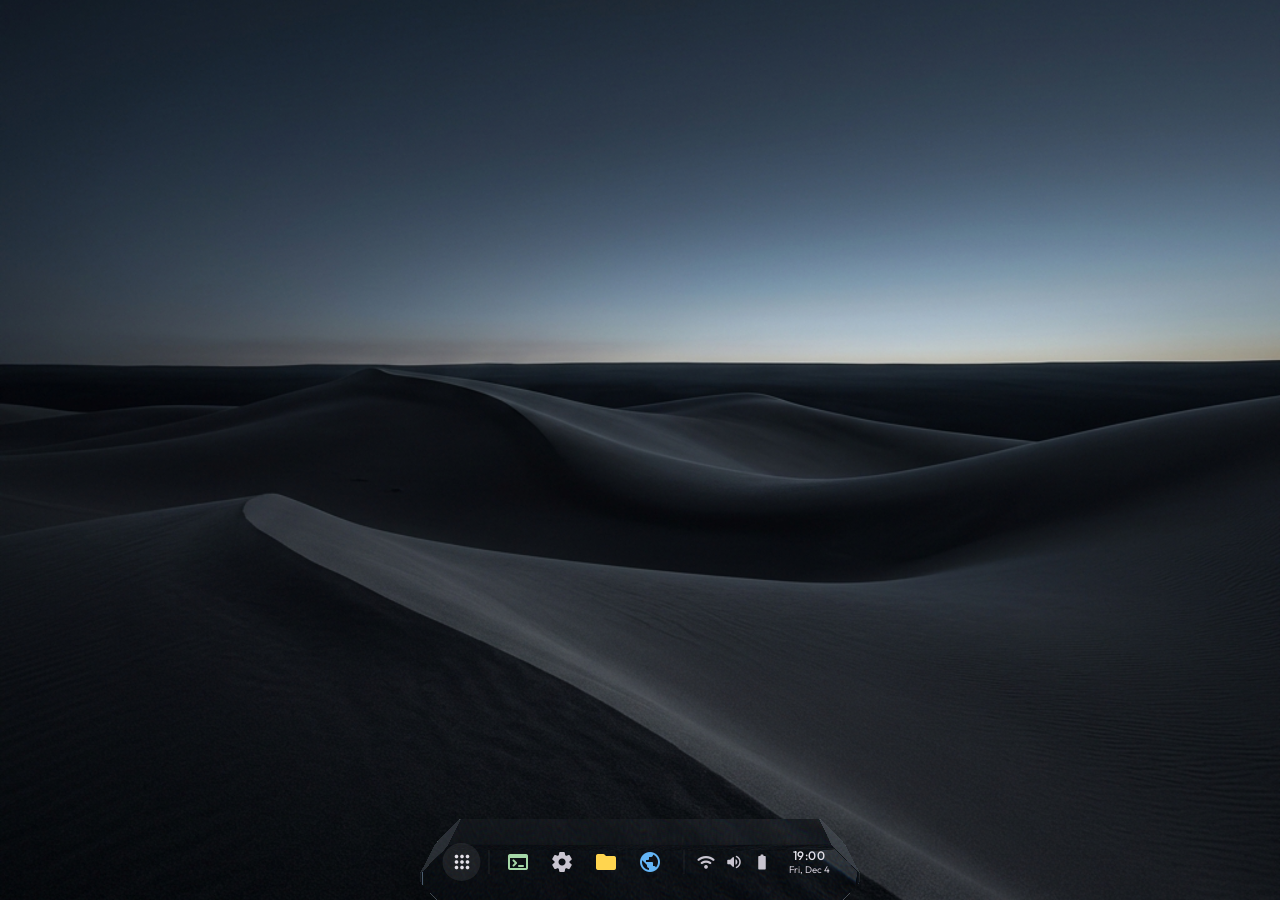
<file: index.html>
<!DOCTYPE html>
<html lang="en">
<head>
  <meta charset="UTF-8">
  <meta name="viewport" content="width=device-width, initial-scale=1.0">
  <title>Archcrylic OS</title>
  <meta name="description" content="Archcrylic — Acrylic Desktop Environment powered by ReniQuid Fluid Engine">
  <link rel="preconnect" href="https://fonts.googleapis.com">
  <link rel="preconnect" href="https://fonts.gstatic.com" crossorigin>
  <link href="https://fonts.googleapis.com/css2?family=Outfit:wght@300;400;500;600;700&display=swap" rel="stylesheet">
  <link href="https://fonts.googleapis.com/css2?family=JetBrains+Mono:wght@400;500&display=swap" rel="stylesheet">
  <link href="https://fonts.googleapis.com/css2?family=Material+Symbols+Rounded:opsz,wght,FILL,GRAD@20..48,100..700,0..1,-50..200" rel="stylesheet">
  <link rel="stylesheet" href="index.css?v=1.9">
</head>
<body>
  <div id="boot-screen">
    <div id="boot-logo">Archcrylic</div>
    <div class="boot-spinner"></div>
  </div>

  <canvas id="reniquid-canvas"></canvas>

  <div id="desktop"></div>

  <div id="taskbar"></div>

  <div id="launcher" class="hidden"></div>

  <div id="window-container"></div>

  <div id="notification-panel" class="hidden"></div>

  <div id="context-menu" class="hidden acrylic-heavy"></div>

  <script type="module" src="main.js"></script>
</body>
</html>
</file>
<file: index.css>
@import url('https://fonts.googleapis.com/css2?family=Outfit:wght@300;400;500;600;700&display=swap');
@import url('https://fonts.googleapis.com/css2?family=JetBrains+Mono:wght@400;500&display=swap');

:root {
  --color-primary: #ffffff;
  --color-primary-dim: #d4d4d4;
  --color-primary-container: #2d2d2d;
  --color-secondary: #9CA3D9;
  --color-tertiary: #F0B4D2;
  --color-surface: #0F0F14;
  --color-surface-dim: #0A0A0F;
  --color-surface-container: #161620;
  --color-surface-container-high: #1E1E28;
  --color-surface-container-highest: #262630;
  --color-on-surface: #E4E1E9;
  --color-on-surface-variant: #C9C5D0;
  --color-outline: #938F99;
  --color-outline-variant: #49454F;
  --color-error: #FFB4AB;
  --color-success: #A5D6A7;

  --acrylic-tint: rgba(14, 14, 20, 0.65);
  --acrylic-tint-heavy: rgba(14, 14, 20, 0.82);
  --acrylic-blur: 0px;
  --acrylic-blur-heavy: 40px;
  --acrylic-opacity: 0.45;
  --acrylic-border: rgba(255, 255, 255, 0.08);
  --acrylic-border-focus: rgba(255, 255, 255, 0.16);

  --shape-xs: 8px;
  --shape-sm: 12px;
  --shape-md: 16px;
  --shape-lg: 24px;
  --shape-xl: 28px;
  --shape-pill: 9999px;

  --font-sans: 'Outfit', system-ui, sans-serif;
  --font-mono: 'JetBrains Mono', monospace;

  --text-xs: 0.6875rem;
  --text-sm: 0.75rem;
  --text-base: 0.875rem;
  --text-md: 1rem;
  --text-lg: 1.25rem;
  --text-xl: 1.5rem;
  --text-2xl: 2rem;

  --shadow-sm: 0 1px 3px rgba(0, 0, 0, 0.5);
  --shadow-md: 0 4px 16px rgba(0, 0, 0, 0.45);
  --shadow-lg: 0 8px 30px rgba(0, 0, 0, 0.5);
  --shadow-xl: 0 20px 60px rgba(0, 0, 0, 0.6);

  --ease: cubic-bezier(0.2, 0, 0, 1);
  --ease-spring: cubic-bezier(0.34, 1.56, 0.64, 1);
  --ease-out: cubic-bezier(0, 0, 0, 1);
  --dur-fast: 150ms;
  --dur-normal: 250ms;
  --dur-slow: 400ms;
  --dur-slower: 600ms;

  --z-wallpaper: 0;
  --z-desktop: 10;
  --z-window: 100;
  --z-taskbar: 500;
  --z-launcher: 600;
  --z-notification: 700;
  --z-context-menu: 800;
}

*,
*::before,
*::after {
  margin: 0;
  padding: 0;
  box-sizing: border-box;
}

html,
body {
  width: 100%;
  height: 100%;
  overflow: hidden;
  font-family: var(--font-sans);
  font-size: 14px;
  color: var(--color-on-surface);
  background: var(--color-surface-dim);
  user-select: none;
  cursor: default;
}

.material-symbols-rounded {
  font-variation-settings: 'FILL' 1, 'wght' 400, 'GRAD' 0, 'opsz' 24;
  user-select: none;
}

.acrylic {
  background: transparent;
  backdrop-filter: none;
  -webkit-backdrop-filter: none;
  border: 1px solid rgba(255, 255, 255, 0.06);
  box-shadow: var(--shadow-md);
}

.acrylic-heavy {
  background: transparent;
  backdrop-filter: none;
  -webkit-backdrop-filter: none;
  border: 1px solid rgba(255, 255, 255, 0.08);
  box-shadow: var(--shadow-xl);
}

#reniquid-canvas {
  position: fixed;
  inset: 0;
  width: 100%;
  height: 100%;
  z-index: var(--z-wallpaper);
  display: block;
}

#desktop {
  position: fixed;
  inset: 0;
  z-index: var(--z-desktop);
  padding: 20px;
  display: grid;
  grid-template-columns: repeat(auto-fill, 90px);
  grid-template-rows: repeat(auto-fill, 100px);
  grid-auto-flow: column;
  align-content: start;
  gap: 8px;
}

.desktop-icon {
  display: flex;
  flex-direction: column;
  align-items: center;
  justify-content: center;
  gap: 6px;
  padding: 8px;
  border-radius: var(--shape-md);
  cursor: pointer;
  transition: background var(--dur-fast) var(--ease);
}

.desktop-icon:hover {
  background: rgba(255, 255, 255, 0.06);
}

.desktop-icon:active {
  transform: scale(0.95);
}

.desktop-icon .icon-img {
  width: 48px;
  height: 48px;
  border-radius: var(--shape-lg);
  display: flex;
  align-items: center;
  justify-content: center;
  font-size: 28px;
  color: #fff;
}

.desktop-icon .icon-label {
  font-size: var(--text-xs);
  color: var(--color-on-surface);
  text-align: center;
  text-shadow: 0 1px 4px rgba(0, 0, 0, 0.8);
  max-width: 80px;
  overflow: hidden;
  text-overflow: ellipsis;
  white-space: nowrap;
}

#taskbar {
  position: fixed;
  bottom: 12px;
  left: 50%;
  transform: translateX(-50%);
  z-index: var(--z-taskbar);
  display: flex;
  align-items: center;
  gap: 6px;
  padding: 6px 10px;
  height: 52px;
  border-radius: var(--shape-pill);
  background: transparent !important;
  border: none !important;
  box-shadow: none !important;
  transition: transform var(--dur-slow) var(--ease), opacity var(--dur-slow) var(--ease);
}

#taskbar.hidden-bar {
  transform: translateX(-50%) translateY(80px);
  opacity: 0;
}

.taskbar-btn {
  width: 38px;
  height: 38px;
  border: none;
  border-radius: var(--shape-pill);
  background: rgba(255, 255, 255, 0.08);
  color: var(--color-on-surface);
  display: flex;
  align-items: center;
  justify-content: center;
  cursor: pointer;
  font-size: 20px;
  transition: background var(--dur-fast) var(--ease), transform var(--dur-fast) var(--ease);
}

.taskbar-btn:hover {
  background: rgba(255, 255, 255, 0.14);
}

.taskbar-btn:active {
  transform: scale(0.9);
}

.taskbar-btn .material-symbols-rounded {
  font-size: 22px;
}

.taskbar-divider {
  width: 1px;
  height: 24px;
  background: var(--acrylic-border);
  margin: 0 2px;
}

#taskbar-pinned {
  display: flex;
  align-items: center;
  gap: 4px;
}

.pinned-app {
  width: 40px;
  height: 40px;
  border: none;
  border-radius: var(--shape-md);
  background: transparent;
  color: var(--color-on-surface);
  display: flex;
  align-items: center;
  justify-content: center;
  cursor: pointer;
  position: relative;
  transition: background var(--dur-fast) var(--ease), transform var(--dur-fast) var(--ease);
}

.pinned-app:hover {
  background: rgba(255, 255, 255, 0.08);
}

.pinned-app:active {
  transform: scale(0.88);
}

.pinned-app .material-symbols-rounded {
  font-size: 24px;
}

.pinned-app.active::after {
  content: '';
  position: absolute;
  bottom: 2px;
  left: 50%;
  transform: translateX(-50%);
  width: 6px;
  height: 3px;
  border-radius: var(--shape-pill);
  background: var(--color-primary);
}

#taskbar-tray {
  display: flex;
  align-items: center;
  gap: 2px;
}

.tray-icon {
  font-size: 18px;
  color: var(--color-on-surface-variant);
  padding: 4px;
  border-radius: var(--shape-xs);
  cursor: pointer;
  transition: color var(--dur-fast);
}

.tray-icon:hover {
  color: var(--color-on-surface);
}

#taskbar-clock {
  display: flex;
  flex-direction: column;
  align-items: center;
  padding: 0 8px;
  cursor: pointer;
  line-height: 1.2;
  border-radius: var(--shape-sm);
  transition: background var(--dur-fast);
}

#taskbar-clock:hover {
  background: rgba(255, 255, 255, 0.06);
}

#clock-time {
  font-size: var(--text-base);
  font-weight: 500;
  letter-spacing: 0.5px;
}

#clock-date {
  font-size: var(--text-xs);
  color: var(--color-on-surface-variant);
}

#launcher {
  position: fixed;
  inset: 0;
  z-index: var(--z-launcher);
  display: flex;
  align-items: center;
  justify-content: center;
  transition: opacity var(--dur-slow) var(--ease), transform var(--dur-slow) var(--ease);
}

#launcher.hidden {
  opacity: 0;
  pointer-events: none;
  transform: scale(1.03) translateY(10px);
}

#launcher.visible {
  opacity: 1;
  pointer-events: all;
  transform: scale(1) translateY(0);
}

#launcher-backdrop {
  position: absolute;
  inset: 0;
  background: transparent;
  backdrop-filter: none;
  -webkit-backdrop-filter: none;
}

#launcher-content {
  position: relative;
  z-index: 1;
  display: flex;
  flex-direction: column;
  align-items: center;
}

#launcher-panel {
  display: flex;
  flex-direction: column;
  gap: 24px;
  padding: 24px 28px 28px;
  border-radius: 16px;
  width: fit-content;
  min-width: 540px;
  max-width: 800px;
  backdrop-filter: blur(20px);
  -webkit-backdrop-filter: blur(20px);
  border: 1px solid var(--acrylic-border);
  box-shadow: var(--shadow-xl);
  transition: box-shadow var(--dur-normal) var(--ease);
}

#launcher-search {
  display: flex;
  align-items: center;
  gap: 10px;
  padding: 11px 16px;
  border-radius: var(--shape-pill);
  border: 1px solid var(--acrylic-border);
}


#launcher-search .material-symbols-rounded {
  font-size: 20px;
  color: var(--color-on-surface-variant);
  flex-shrink: 0;
}

#launcher-search-input {
  flex: 1;
  border: none;
  background: none;
  outline: none;
  font-family: var(--font-sans);
  font-size: var(--text-base);
  color: var(--color-on-surface);
  min-width: 320px;
}

#launcher-search-input::placeholder {
  color: var(--color-outline);
}

#launcher-grid {
  display: grid;
  grid-template-columns: repeat(5, 96px);
  gap: 2px;
  justify-content: center;
}

.launcher-app {
  display: flex;
  flex-direction: column;
  align-items: center;
  gap: 8px;
  padding: 14px 8px 12px;
  border-radius: var(--shape-md);
  cursor: pointer;
  transition:
    background var(--dur-fast),
    transform var(--dur-fast) var(--ease-spring),
    box-shadow var(--dur-fast);
}

.launcher-app:active {
  transform: scale(0.91);
}

.launcher-app-icon {
  width: 52px;
  height: 52px;
  border-radius: var(--shape-xl);
  display: flex;
  align-items: center;
  justify-content: center;
  font-size: 26px;
  color: #fff;
  box-shadow: 0 4px 14px rgba(0, 0, 0, 0.45), inset 0 1px 0 rgba(255, 255, 255, 0.25);
}

.launcher-app-name {
  font-size: var(--text-xs);
  color: rgba(255, 255, 255, 0.82);
  text-align: center;
  max-width: 84px;
  overflow: hidden;
  text-overflow: ellipsis;
  white-space: nowrap;
  text-shadow: 0 1px 4px rgba(0, 0, 0, 0.5);
}

.os-window {
  position: absolute;
  min-width: 280px;
  min-height: 240px;
  background: transparent !important;
  border: none !important;
  box-shadow: none !important;
  display: flex;
  flex-direction: column;
  overflow: hidden;
  transition: box-shadow var(--dur-fast);
  animation: windowOpen var(--dur-slow) var(--ease);
  clip-path: polygon(18px 0, calc(100% - 18px) 0, 100% 18px, 100% calc(100% - 18px), calc(100% - 18px) 100%, 18px 100%, 0 calc(100% - 18px), 0 18px);
}

.os-window::before {
  content: '';
  position: absolute;
  inset: 0;
  background: rgba(255, 255, 255, calc(var(--acrylic-opacity, 0.45) * 0.18));
  clip-path: polygon(18px 0, calc(100% - 18px) 0, 100% 18px, 100% calc(100% - 18px), calc(100% - 18px) 100%, 18px 100%, 0 calc(100% - 18px), 0 18px);
  z-index: -2;
  pointer-events: none;
}

.os-window::after {
  content: '';
  position: absolute;
  inset: 1px;
  background: rgba(22, 24, 37, var(--acrylic-opacity, 0.45));
  clip-path: polygon(17.5px 0, calc(100% - 17.5px) 0, 100% 17.5px, 100% calc(100% - 17.5px), calc(100% - 17.5px) 100%, 17.5px 100%, 0 calc(100% - 17.5px), 0 17.5px);
  z-index: -1;
  pointer-events: none;
  backdrop-filter: blur(var(--acrylic-blur, 24px));
  -webkit-backdrop-filter: blur(var(--acrylic-blur, 24px));
}

.os-window.focused {
  box-shadow: none;
}

@keyframes windowOpen {
  from {
    opacity: 0;
    transform: scale(0.92) translateY(20px);
  }

  to {
    opacity: 1;
    transform: scale(1) translateY(0);
  }
}

@keyframes windowClose {
  from {
    opacity: 1;
    transform: scale(1);
  }

  to {
    opacity: 0;
    transform: scale(0.92) translateY(20px);
  }
}

.window-titlebar {
  display: flex;
  align-items: center;
  padding: 0 24px;
  height: 44px;
  flex-shrink: 0;
  background: transparent;
  border-bottom: none;
  cursor: grab;
}

.window-titlebar:active {
  cursor: grabbing;
}

.window-title {
  order: 1;
  flex: 1;
  font-size: var(--text-sm);
  font-weight: 500;
  color: var(--color-on-surface-variant);
  overflow: hidden;
  text-overflow: ellipsis;
  white-space: nowrap;
}

.window-controls {
  order: 2;
  display: flex;
  align-items: center;
  gap: 8px;
}

.win-ctrl {
  width: 16px;
  height: 16px;
  border: none;
  background: transparent;
  cursor: pointer;
  display: flex;
  align-items: center;
  justify-content: center;
  transition: transform var(--dur-fast), opacity var(--dur-fast);
  opacity: 0.65;
}

.win-ctrl.minimize {
  order: 1;
}

.win-ctrl.maximize {
  order: 2;
}

.win-ctrl.close {
  order: 3;
}

.win-ctrl:hover {
  transform: scale(1.1);
  opacity: 1;
}

.win-ctrl::after {
  content: '';
  box-sizing: border-box;
  transition: background var(--dur-fast), border-color var(--dur-fast);
}

.win-ctrl.close::after {
  width: 8px;
  height: 8px;
  background: var(--color-on-surface);
  clip-path: polygon(0 0, 100% 0, 100% 100%);
}

.win-ctrl.minimize::after {
  width: 8px;
  height: 1.5px;
  background: var(--color-on-surface);
}

.win-ctrl.maximize::after {
  width: 8px;
  height: 8px;
  border: 1px solid var(--color-on-surface);
  background: transparent;
}

.window-body {
  flex: 1;
  overflow: auto;
  background: transparent;
}

.window-resize-handle {
  position: absolute;
  bottom: 0;
  right: 0;
  width: 16px;
  height: 16px;
  cursor: nwse-resize;
}

#notification-panel {
  position: fixed;
  top: 8px;
  right: 8px;
  width: 360px;
  max-height: calc(100vh - 80px);
  z-index: var(--z-notification);
  padding: 16px;
  display: flex;
  flex-direction: column;
  gap: 8px;
  overflow-y: auto;
  background: transparent !important;
  border: none !important;
  box-shadow: none !important;
  transition: opacity var(--dur-slow) var(--ease), transform var(--dur-slow) var(--ease);
}

#notification-panel.hidden {
  opacity: 0;
  pointer-events: none;
  transform: translateX(20px);
}

#notification-panel.visible {
  opacity: 1;
  pointer-events: all;
  transform: translateX(0);
}

.notification-card {
  padding: 14px 16px;
  display: flex;
  gap: 12px;
  align-items: flex-start;
  animation: notifIn var(--dur-slow) var(--ease-spring) forwards;
}

@keyframes notifIn {
  from {
    opacity: 0;
    transform: translateX(30px) scale(0.95);
  }

  to {
    opacity: 1;
    transform: translateX(0) scale(1);
  }
}

.notification-card .notif-icon {
  width: 36px;
  height: 36px;
  display: flex;
  align-items: center;
  justify-content: center;
  flex-shrink: 0;
  font-size: 20px;
}

.notification-card .notif-content {
  flex: 1;
}

.notification-card .notif-title {
  font-size: var(--text-sm);
  font-weight: 600;
  margin-bottom: 2px;
}

.notification-card .notif-body {
  font-size: var(--text-xs);
  color: var(--color-on-surface-variant);
  line-height: 1.4;
}

.notification-card .notif-time {
  font-size: var(--text-xs);
  color: var(--color-outline);
}

.toast {
  position: fixed;
  bottom: 76px;
  right: 20px;
  z-index: var(--z-notification);
  padding: 12px 20px;
  border-radius: var(--shape-md);
  box-shadow: var(--shadow-lg);
  font-size: var(--text-sm);
  font-weight: 500;
  animation: toastIn var(--dur-slow) var(--ease-spring) forwards;
}

@keyframes toastIn {
  from {
    opacity: 0;
    transform: translateY(20px) scale(0.95);
  }

  to {
    opacity: 1;
    transform: translateY(0) scale(1);
  }
}

@keyframes toastOut {
  from {
    opacity: 1;
    transform: translateY(0);
  }

  to {
    opacity: 0;
    transform: translateY(20px);
  }
}

#context-menu {
  position: fixed;
  z-index: var(--z-context-menu);
  min-width: 200px;
  padding: 10px 6px;
  background: rgba(195, 194, 194, 0.068);
  backdrop-filter: blur(20px);
  -webkit-backdrop-filter: blur(20px);
  border: 1px solid var(--acrylic-border);
  box-shadow: var(--shadow-xl);
  animation: ctxIn var(--dur-fast) var(--ease) forwards;
  clip-path: polygon(18px 0, calc(100% - 18px) 0, 100% 18px, 100% calc(100% - 18px), calc(100% - 18px) 100%, 18px 100%, 0 calc(100% - 18px), 0 18px);
}

#context-menu.hidden {
  display: none;
}

@keyframes ctxIn {
  from {
    opacity: 0;
    transform: scale(0.95);
  }

  to {
    opacity: 1;
    transform: scale(1);
  }
}

.ctx-item {
  display: flex;
  align-items: center;
  gap: 10px;
  padding: 8px 12px;
  clip-path: polygon(4px 0, calc(100% - 4px) 0, 100% 4px, 100% calc(100% - 4px), calc(100% - 4px) 100%, 4px 100%, 0 calc(100% - 4px), 0 4px);
  font-size: var(--text-sm);
  cursor: pointer;
  transition: background var(--dur-fast);
}

.ctx-item:hover {
  background: rgba(255, 255, 255, 0.08);
}

.ctx-item .material-symbols-rounded {
  font-size: 18px;
  color: var(--color-on-surface-variant);
}

.ctx-divider {
  height: 1px;
  background: var(--acrylic-border);
  margin: 4px 8px;
}

.terminal-body {
  padding: 16px;
  font-family: var(--font-mono);
  font-size: var(--text-sm);
  color: #C8D6E5;
  line-height: 1.7;
  height: 100%;
  overflow-y: auto;
}

.terminal-body .prompt {
  color: var(--color-primary);
  font-weight: 500;
}

.terminal-body .cmd-output {
  color: var(--color-on-surface-variant);
  white-space: pre-wrap;
}

.terminal-input-line {
  display: flex;
  align-items: center;
  gap: 0;
}

.terminal-input {
  flex: 1;
  border: none;
  background: none;
  outline: none;
  font-family: var(--font-mono);
  font-size: var(--text-sm);
  color: var(--color-on-surface);
  caret-color: var(--color-primary);
}

.settings-body {
  padding: 24px;
  display: flex;
  flex-direction: column;
  gap: 20px;
}

.settings-section {
  display: flex;
  flex-direction: column;
  gap: 12px;
}

.settings-section-title {
  font-size: var(--text-sm);
  font-weight: 600;
  color: var(--color-primary);
  text-transform: uppercase;
  letter-spacing: 1px;
}

.settings-item {
  display: flex;
  align-items: center;
  justify-content: space-between;
  padding: 12px 16px;
  border-radius: var(--shape-md);
  background: rgba(255, 255, 255, 0.03);
}

.settings-item-label {
  display: flex;
  align-items: center;
  gap: 12px;
  font-size: var(--text-base);
}

.settings-item-label .material-symbols-rounded {
  font-size: 22px;
  color: var(--color-on-surface-variant);
}

.btn-acrylic {
  background: rgba(255, 255, 255, 0.05);
  border: 1px solid rgba(255, 255, 255, 0.08);
  color: var(--color-on-surface);
  font-family: 'Outfit', sans-serif;
  font-size: var(--text-xs);
  font-weight: 500;
  padding: 6px 16px;
  cursor: pointer;
  clip-path: polygon(6px 0, calc(100% - 6px) 0, 100% 6px, 100% calc(100% - 6px), calc(100% - 6px) 100%, 6px 100%, 0 calc(100% - 6px), 0 6px);
  transition: background var(--dur-fast), border-color var(--dur-fast), transform var(--dur-fast);
}

.btn-acrylic:hover {
  background: rgba(255, 255, 255, 0.12);
  border-color: rgba(255, 255, 255, 0.2);
}

.btn-acrylic:active {
  transform: scale(0.95);
}

.toggle {
  width: 46px;
  height: 24px;
  background: rgba(255, 255, 255, 0.06);
  border: 1px solid rgba(255, 255, 255, 0.1);
  clip-path: polygon(6px 0, calc(100% - 6px) 0, 100% 6px, 100% calc(100% - 6px), calc(100% - 6px) 100%, 6px 100%, 0 calc(100% - 6px), 0 6px);
  cursor: pointer;
  position: relative;
  transition: background var(--dur-normal), border-color var(--dur-normal);
}

.toggle.on {
  background: rgba(255, 255, 255, 0.2);
  border-color: rgba(255, 255, 255, 0.4);
}

.toggle::after {
  content: '';
  position: absolute;
  top: 3px;
  left: 3px;
  width: 16px;
  height: 16px;
  background: rgba(255, 255, 255, 0.5);
  clip-path: polygon(3px 0, 13px 0, 16px 3px, 16px 13px, 13px 16px, 3px 16px, 0 13px, 0 3px);
  transition: transform var(--dur-normal) var(--ease-spring), background var(--dur-normal);
}

.toggle.on::after {
  transform: translateX(22px);
  background: var(--color-primary);
}

.slider-container {
  display: flex;
  align-items: center;
  gap: 12px;
}

.slider {
  -webkit-appearance: none;
  appearance: none;
  width: 140px;
  height: 6px;
  background: rgba(255, 255, 255, 0.08);
  border: 1px solid rgba(255, 255, 255, 0.08);
  clip-path: polygon(3px 0, calc(100% - 3px) 0, 100% 3px, 100% calc(100% - 3px), calc(100% - 3px) 100%, 3px 100%, 0 calc(100% - 3px), 0 3px);
  outline: none;
  transition: background var(--dur-fast);
}

.slider:hover {
  background: rgba(255, 255, 255, 0.14);
}

.slider::-webkit-slider-thumb {
  -webkit-appearance: none;
  width: 16px;
  height: 16px;
  background: var(--color-primary);
  clip-path: polygon(4px 0, 12px 0, 16px 4px, 16px 12px, 12px 16px, 4px 16px, 0 12px, 0 4px);
  cursor: pointer;
  transition: transform 0.1s, background var(--dur-fast);
}

.slider::-webkit-slider-thumb:hover {
  background: #fff;
  transform: scale(1.15);
}

.files-body {
  display: flex;
  height: 100%;
}

.files-sidebar {
  width: 200px;
  padding: 16px 12px;
  border-right: 1px solid var(--acrylic-border);
  display: flex;
  flex-direction: column;
  gap: 4px;
  background: rgba(255, 255, 255, 0.07);
  backdrop-filter: blur(20px);
  -webkit-backdrop-filter: blur(20px);
}

.files-sidebar-header {
  font-size: var(--text-xs);
  font-weight: 600;
  text-transform: uppercase;
  letter-spacing: 0.8px;
  color: var(--color-outline);
  padding: 0 12px 8px;
  opacity: 0.7;
}

.files-sidebar-item {
  display: flex;
  align-items: center;
  gap: 10px;
  padding: 8px 12px;
  border-radius: var(--shape-sm);
  font-size: var(--text-sm);
  cursor: pointer;
  transition: background var(--dur-fast), color var(--dur-fast);
  color: var(--color-on-surface-variant);
}

.files-sidebar-item:hover {
  background: rgba(255, 255, 255, 0.08);
  color: var(--color-on-surface);
}

.files-sidebar-item.active {
  background: rgba(255, 255, 255, 0.12);
  color: var(--color-on-surface);
}

.files-sidebar-item .material-symbols-rounded {
  font-size: 20px;
}

.files-content {
  flex: 1;
  padding: 16px;
  background: rgba(0, 0, 0, 0.15);
}

.files-grid {
  display: grid;
  grid-template-columns: repeat(auto-fill, minmax(100px, 1fr));
  gap: 12px;
}

.file-item {
  display: flex;
  flex-direction: column;
  align-items: center;
  gap: 6px;
  padding: 12px 8px;
  border-radius: var(--shape-md);
  cursor: pointer;
  transition: background var(--dur-fast);
}

.file-item:hover {
  background: rgba(255, 255, 255, 0.06);
}

.file-item .material-symbols-rounded {
  font-size: 40px;
  color: var(--color-on-surface-variant);
}

.file-item span:last-child {
  font-size: var(--text-xs);
  text-align: center;
}

#boot-screen {
  position: fixed;
  inset: 0;
  z-index: 9999;
  display: flex;
  flex-direction: column;
  align-items: center;
  justify-content: center;
  background: var(--color-surface-dim);
  gap: 24px;
  transition: opacity 1s var(--ease);
}

#boot-screen.fade-out {
  opacity: 0;
  pointer-events: none;
}

#boot-logo {
  font-family: var(--font-sans);
  font-size: var(--text-2xl);
  font-weight: 300;
  color: var(--color-on-surface);
  letter-spacing: 6px;
  text-transform: uppercase;
}

.boot-spinner {
  width: 24px;
  height: 24px;
  border-radius: 50%;
  border: 2px solid transparent;
  border-top-color: var(--color-primary);
  animation: spin 0.8s linear infinite;
}

@keyframes spin {
  to {
    transform: rotate(360deg);
  }
}

.browser-body {
  display: flex;
  flex-direction: column;
  height: 100%;
}

.browser-navbar {
  padding: 12px;
  border-bottom: 1px solid var(--acrylic-border);
  display: flex;
  gap: 8px;
  align-items: center;
  background: rgba(255, 255, 255, 0.07);
  backdrop-filter: blur(20px);
  -webkit-backdrop-filter: blur(20px);
}

.browser-content {
  flex: 1;
  display: flex;
  flex-direction: column;
  align-items: center;
  justify-content: center;
  gap: 16px;
  background: rgba(0, 0, 0, 0.15);
}

.browser-address-input {
  flex: 1;
  padding: 8px 16px;
  border-radius: var(--shape-pill);
  background: rgba(255, 255, 255, 0.06);
  border: 1px solid transparent;
  outline: none;
  font-family: var(--font-sans);
  font-size: var(--text-sm);
  color: var(--color-on-surface);
  caret-color: var(--color-primary);
  transition: background var(--dur-fast), border-color var(--dur-fast);
}

.browser-address-input:focus {
  background: rgba(255, 255, 255, 0.1);
  border-color: rgba(255, 255, 255, 0.15);
}

::-webkit-scrollbar {
  width: 6px;
}

::-webkit-scrollbar-track {
  background: transparent;
}

::-webkit-scrollbar-thumb {
  background: rgba(255, 255, 255, 0.12);
  border-radius: 3px;
}

::-webkit-scrollbar-thumb:hover {
  background: rgba(255, 255, 255, 0.2);
}
</file>
